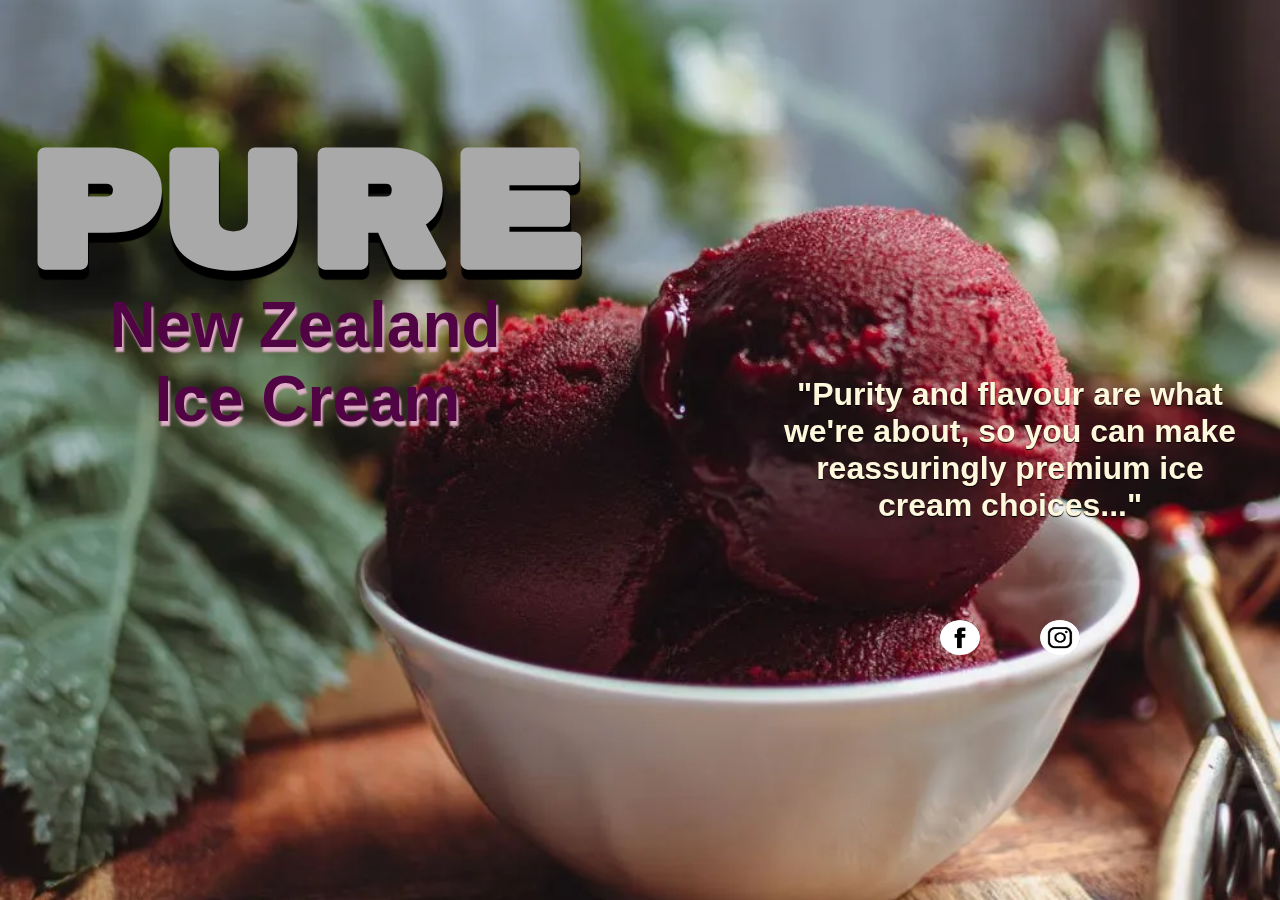
<file: index.html>
<!DOCTYPE html>
<html lang="en">
<head>
    <meta charset="UTF-8">
    <meta name="viewport" content="width=device-width, initial-scale=1.0">
    <title>Ice Cream</title>
    <link rel="stylesheet" href="estilos (1).css">
    <link href="https://fonts.googleapis.com/css2?family=Rubik+Mono+One&display=swap" rel="stylesheet">
    <link href="https://fonts.googleapis.com/css2?family=Passion+One:wght@400;700;900&display=swap" rel="stylesheet">
    <link href="https://fonts.googleapis.com/css2?family=Tenor+Sans&display=swap" rel="stylesheet">
    <link rel="shortcut icon" href="img/encabezado.png" type="image/x-icon">
</head>
<body>
    <div id="contenedor">
        <div id="principal">
            <h1>PURE</h1>
            <h2>New Zealand</h2>
            <h3>Ice Cream</h3>
            <p>"Purity and flavour are what <br> we're about, so you can make <br> reassuringly premium ice <br> cream choices..."</p>
            <div id="cabecera">
                <ul>
                    <li><a href="index (3).html"><i class="fa-solid fa-house"></i>HOME</a></li>
                    <li class="we"><a href="nosotros.html"><i class="fa-solid fa-users"></i>WE</a></li>
                    <li><a href="blog.html" target="_blank"><i class="fa-solid fa-film"></i>BLOG</a></li>
                    <li><a href="galeria.html" target="_blank"><i class="fa-solid fa-photo-film"></i>GALLERY</a></li>
                    <li><a href="videos.html" target="_blank"><i class="fa-brands fa-galactic-republic"></i>VIDEOS</a></li>
                    <li><a href="contactos (1).html" target="_blank"><i class="fa-solid fa-address-card"></i>CONTACTS</a></li>
                </ul>
            </div>
        </div>
        <div id="secundario">
            <div id="iconos">
                <a href="https://www.facebook.com/purenzicecream/" target="_blank"><img class="imagen2" src="img/facebook.jpg" alt="f"></a>
                <a href="https://www.instagram.com/purenzicecream/" target="_blank"><img class="imagen3" src="img/instagram.jpg" alt="i"></a>
            </div>
        </div>
    </div>
</body>

</html>
</file>
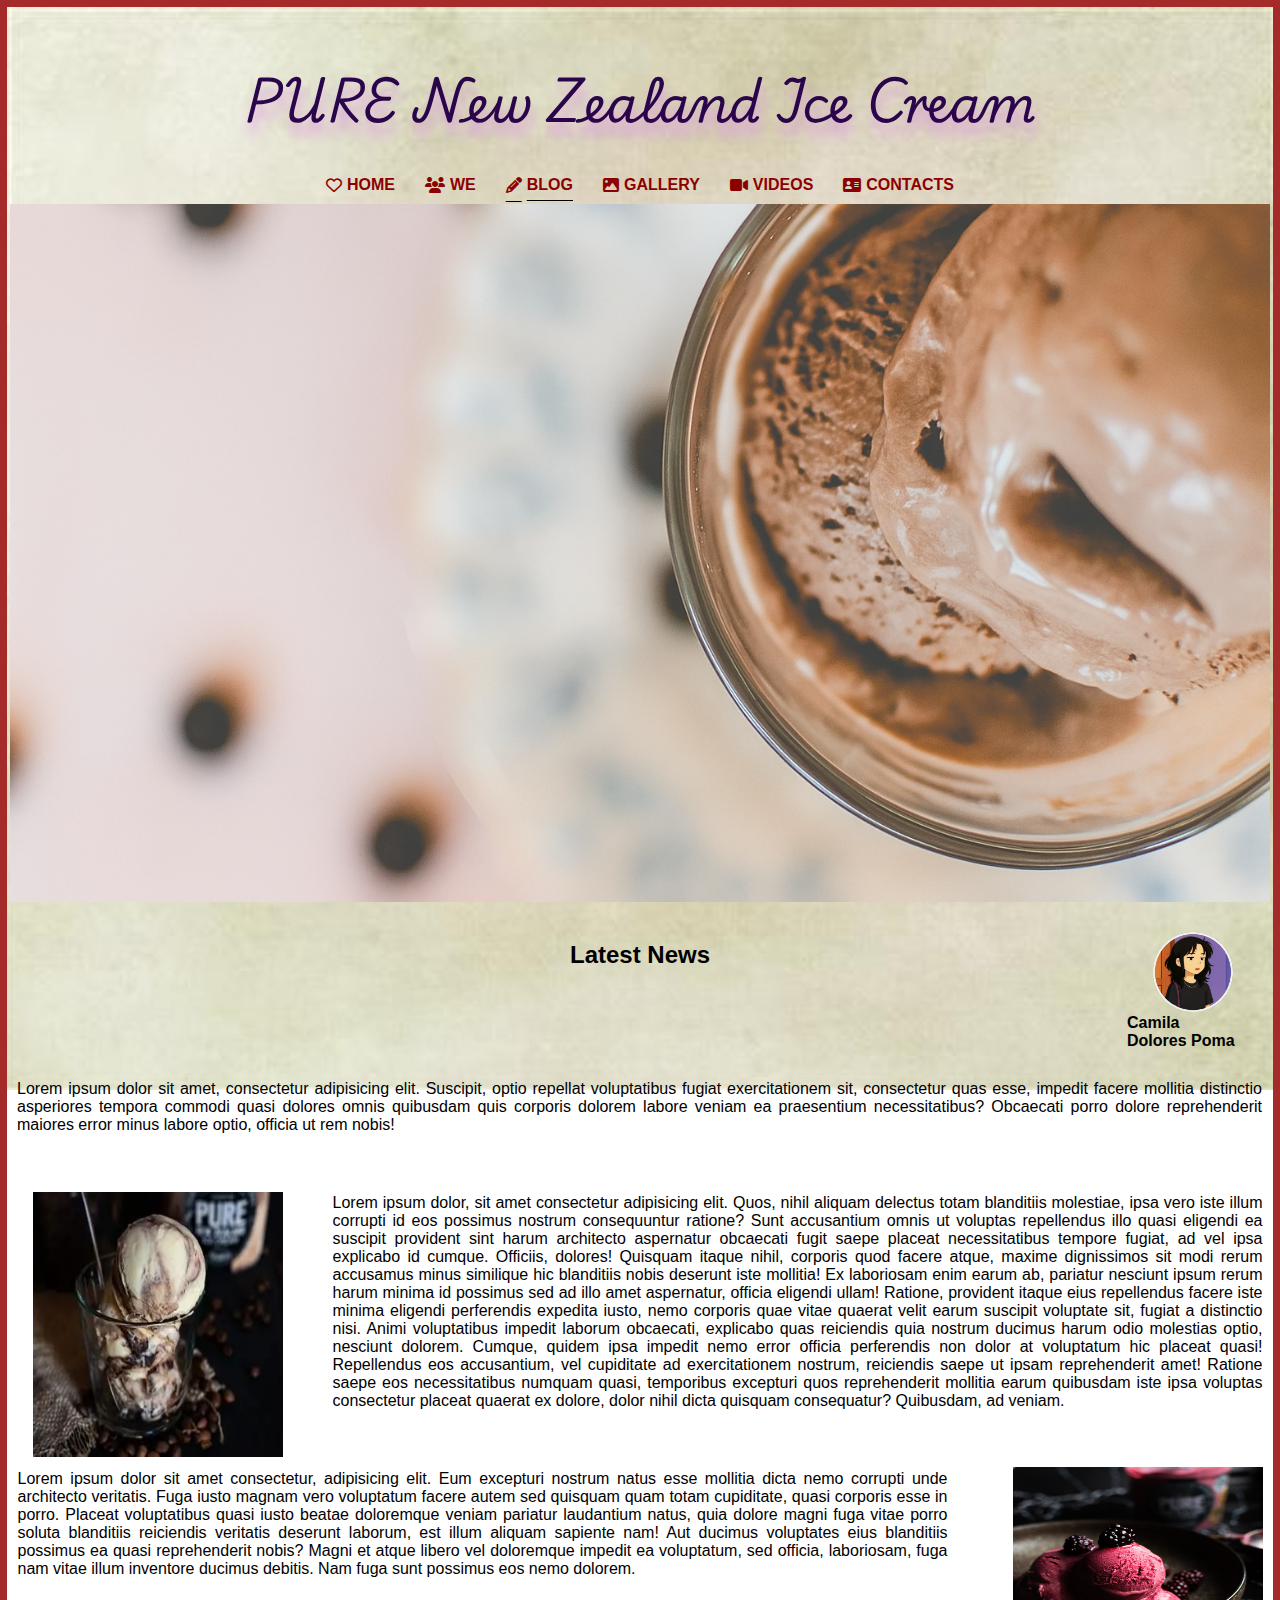
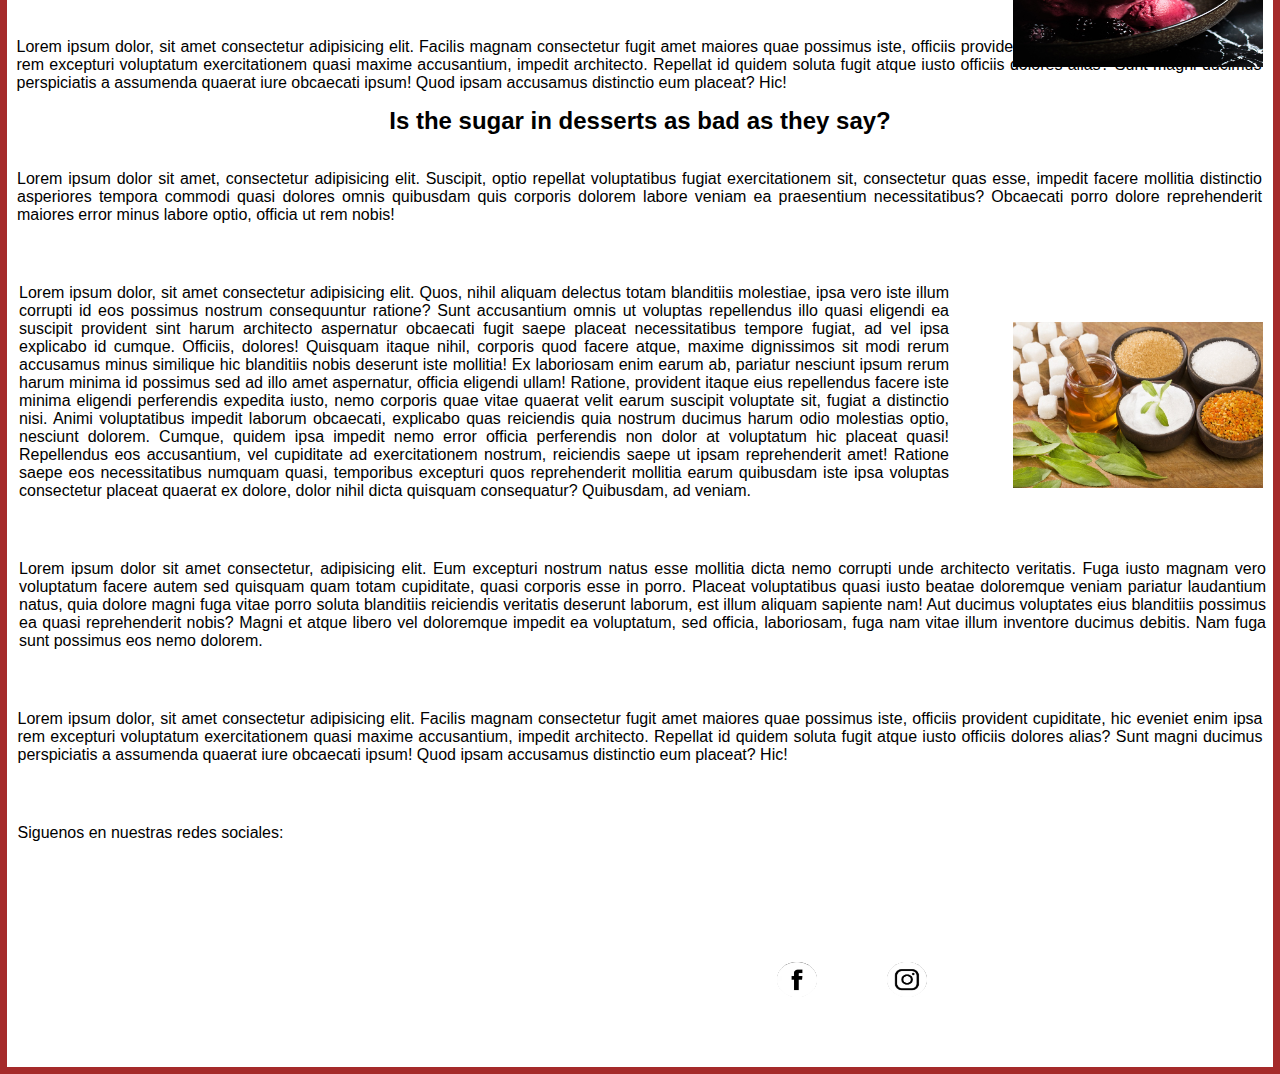
<file: blog.html>
<!DOCTYPE html>
<html lang="en">
<head>
    <meta charset="UTF-8">
    <meta name="viewport" content="width=device-width, initial-scale=1.0">
    <title>blog</title>
    <link rel="stylesheet" href="https://cdnjs.cloudflare.com/ajax/libs/font-awesome/6.4.0/css/all.min.css">
    <link rel="stylesheet" href="styles.css">
    <link href="https://fonts.googleapis.com/css2?family=Playwrite+DE+SAS:wght@100..400&display=swap" rel="stylesheet">
</head>
<body>
    <div id="contenedor">
        <div id="cabecera">
            <h1>PURE New Zealand Ice Cream</h1>
            <div id="inicio">
                <ul>
                    <li><a href="index (3).html"><i class="fa-regular fa-heart"></i>HOME</a></li>
                    <li class="we"><a href="nosotros.html"><i class="fa-solid fa-users"></i>WE</a></li>
                    <li class="pripa"><a href="blog.html"><i class="fa-solid fa-pencil"></i>BLOG</a></li>
                    <li><a href="galeria.html"><i class="fa-solid fa-image"></i>GALLERY</a></li>
                    <li><a href="videos.html"><i class="fa-solid fa-video"></i>VIDEOS</a></li>
                    <li><a href="contactos (1).html"><i class="fa-solid fa-address-card"></i>CONTACTS</a></li>
                </ul>
            </div>
        </div>
        <div id="cuerpo">
            <div id="iconos">
                <img class="imagen1" src="img/blog perfil.png" alt="perfil">
            </div>
            <h2>Latest News</h2>
            <img class="home" src="img/home.png" alt="casa">
            <h6>Camila Dolores Poma</h6>
            <p class="parra1">Lorem ipsum dolor sit amet, consectetur adipisicing elit. Suscipit, optio repellat voluptatibus fugiat exercitationem sit, consectetur quas esse, impedit facere mollitia distinctio asperiores tempora commodi quasi dolores omnis quibusdam quis corporis dolorem labore veniam ea praesentium necessitatibus? Obcaecati porro dolore reprehenderit maiores error minus labore optio, officia ut rem nobis!</p>
            <img class="pure1" src="img/pure1.jpg" alt="pure1">
            <p class="parra2">Lorem ipsum dolor, sit amet consectetur adipisicing elit. Quos, nihil aliquam delectus totam blanditiis molestiae, ipsa vero iste illum corrupti id eos possimus nostrum consequuntur ratione? Sunt accusantium omnis ut voluptas repellendus illo quasi eligendi ea suscipit provident sint harum architecto aspernatur obcaecati fugit saepe placeat necessitatibus tempore fugiat, ad vel ipsa explicabo id cumque. Officiis, dolores! Quisquam itaque nihil, corporis quod facere atque, maxime dignissimos sit modi rerum accusamus minus similique hic blanditiis nobis deserunt iste mollitia! Ex laboriosam enim earum ab, pariatur nesciunt ipsum rerum harum minima id possimus sed ad illo amet aspernatur, officia eligendi ullam! Ratione, provident itaque eius repellendus facere iste minima eligendi perferendis expedita iusto, nemo corporis quae vitae quaerat velit earum suscipit voluptate sit, fugiat a distinctio nisi. Animi voluptatibus impedit laborum obcaecati, explicabo quas reiciendis quia nostrum ducimus harum odio molestias optio, nesciunt dolorem. Cumque, quidem ipsa impedit nemo error officia perferendis non dolor at voluptatum hic placeat quasi! Repellendus eos accusantium, vel cupiditate ad exercitationem nostrum, reiciendis saepe ut ipsam reprehenderit amet! Ratione saepe eos necessitatibus numquam quasi, temporibus excepturi quos reprehenderit mollitia earum quibusdam iste ipsa voluptas consectetur placeat quaerat ex dolore, dolor nihil dicta quisquam consequatur? Quibusdam, ad veniam.</p>
            <img class="pure2" src="img/pure2.jpg" alt="pure2">
            <p class="parra3">Lorem ipsum dolor sit amet consectetur, adipisicing elit. Eum excepturi nostrum natus esse mollitia dicta nemo corrupti unde architecto veritatis. Fuga iusto magnam vero voluptatum facere autem sed quisquam quam totam cupiditate, quasi corporis esse in porro. Placeat voluptatibus quasi iusto beatae doloremque veniam pariatur laudantium natus, quia dolore magni fuga vitae porro soluta blanditiis reiciendis veritatis deserunt laborum, est illum aliquam sapiente nam! Aut ducimus voluptates eius blanditiis possimus ea quasi reprehenderit nobis? Magni et atque libero vel doloremque impedit ea voluptatum, sed officia, laboriosam, fuga nam vitae illum inventore ducimus debitis. Nam fuga sunt possimus eos nemo dolorem.</p>
            <p class="parra4">Lorem ipsum dolor, sit amet consectetur adipisicing elit. Facilis magnam consectetur fugit amet maiores quae possimus iste, officiis provident cupiditate, hic eveniet enim ipsa rem excepturi voluptatum exercitationem quasi maxime accusantium, impedit architecto. Repellat id quidem soluta fugit atque iusto officiis dolores alias? Sunt magni ducimus perspiciatis a assumenda quaerat iure obcaecati ipsum! Quod ipsam accusamus distinctio eum placeat? Hic!</p>
        </div>
        <div id="preend">
            <h3>Is the sugar in desserts as bad as they say?</h3>
            <p class="parra1">Lorem ipsum dolor sit amet, consectetur adipisicing elit. Suscipit, optio repellat voluptatibus fugiat exercitationem sit, consectetur quas esse, impedit facere mollitia distinctio asperiores tempora commodi quasi dolores omnis quibusdam quis corporis dolorem labore veniam ea praesentium necessitatibus? Obcaecati porro dolore reprehenderit maiores error minus labore optio, officia ut rem nobis!</p>
            <img class="miel" src="img/miel.jpg" alt="miel">
            <p class="parra2">Lorem ipsum dolor, sit amet consectetur adipisicing elit. Quos, nihil aliquam delectus totam blanditiis molestiae, ipsa vero iste illum corrupti id eos possimus nostrum consequuntur ratione? Sunt accusantium omnis ut voluptas repellendus illo quasi eligendi ea suscipit provident sint harum architecto aspernatur obcaecati fugit saepe placeat necessitatibus tempore fugiat, ad vel ipsa explicabo id cumque. Officiis, dolores! Quisquam itaque nihil, corporis quod facere atque, maxime dignissimos sit modi rerum accusamus minus similique hic blanditiis nobis deserunt iste mollitia! Ex laboriosam enim earum ab, pariatur nesciunt ipsum rerum harum minima id possimus sed ad illo amet aspernatur, officia eligendi ullam! Ratione, provident itaque eius repellendus facere iste minima eligendi perferendis expedita iusto, nemo corporis quae vitae quaerat velit earum suscipit voluptate sit, fugiat a distinctio nisi. Animi voluptatibus impedit laborum obcaecati, explicabo quas reiciendis quia nostrum ducimus harum odio molestias optio, nesciunt dolorem. Cumque, quidem ipsa impedit nemo error officia perferendis non dolor at voluptatum hic placeat quasi! Repellendus eos accusantium, vel cupiditate ad exercitationem nostrum, reiciendis saepe ut ipsam reprehenderit amet! Ratione saepe eos necessitatibus numquam quasi, temporibus excepturi quos reprehenderit mollitia earum quibusdam iste ipsa voluptas consectetur placeat quaerat ex dolore, dolor nihil dicta quisquam consequatur? Quibusdam, ad veniam.</p>
            <p class="parra3">Lorem ipsum dolor sit amet consectetur, adipisicing elit. Eum excepturi nostrum natus esse mollitia dicta nemo corrupti unde architecto veritatis. Fuga iusto magnam vero voluptatum facere autem sed quisquam quam totam cupiditate, quasi corporis esse in porro. Placeat voluptatibus quasi iusto beatae doloremque veniam pariatur laudantium natus, quia dolore magni fuga vitae porro soluta blanditiis reiciendis veritatis deserunt laborum, est illum aliquam sapiente nam! Aut ducimus voluptates eius blanditiis possimus ea quasi reprehenderit nobis? Magni et atque libero vel doloremque impedit ea voluptatum, sed officia, laboriosam, fuga nam vitae illum inventore ducimus debitis. Nam fuga sunt possimus eos nemo dolorem.</p>
            <p class="parra4">Lorem ipsum dolor, sit amet consectetur adipisicing elit. Facilis magnam consectetur fugit amet maiores quae possimus iste, officiis provident cupiditate, hic eveniet enim ipsa rem excepturi voluptatum exercitationem quasi maxime accusantium, impedit architecto. Repellat id quidem soluta fugit atque iusto officiis dolores alias? Sunt magni ducimus perspiciatis a assumenda quaerat iure obcaecati ipsum! Quod ipsam accusamus distinctio eum placeat? Hic!</p>
            <p class="parra5">Siguenos en nuestras redes sociales:</p>
        </div>
        <div id="final">
            <a href="https://www.facebook.com/purenzicecream/" target="_blank"><img class="imagen2" src="img/facebook.jpg" alt="f"></a>
            <a href="https://www.instagram.com/purenzicecream/" target="_blank"><img class="imagen3" src="img/instagram.jpg" alt="i"></a>
        </div>
    </div>
</body>

</html>
</file>
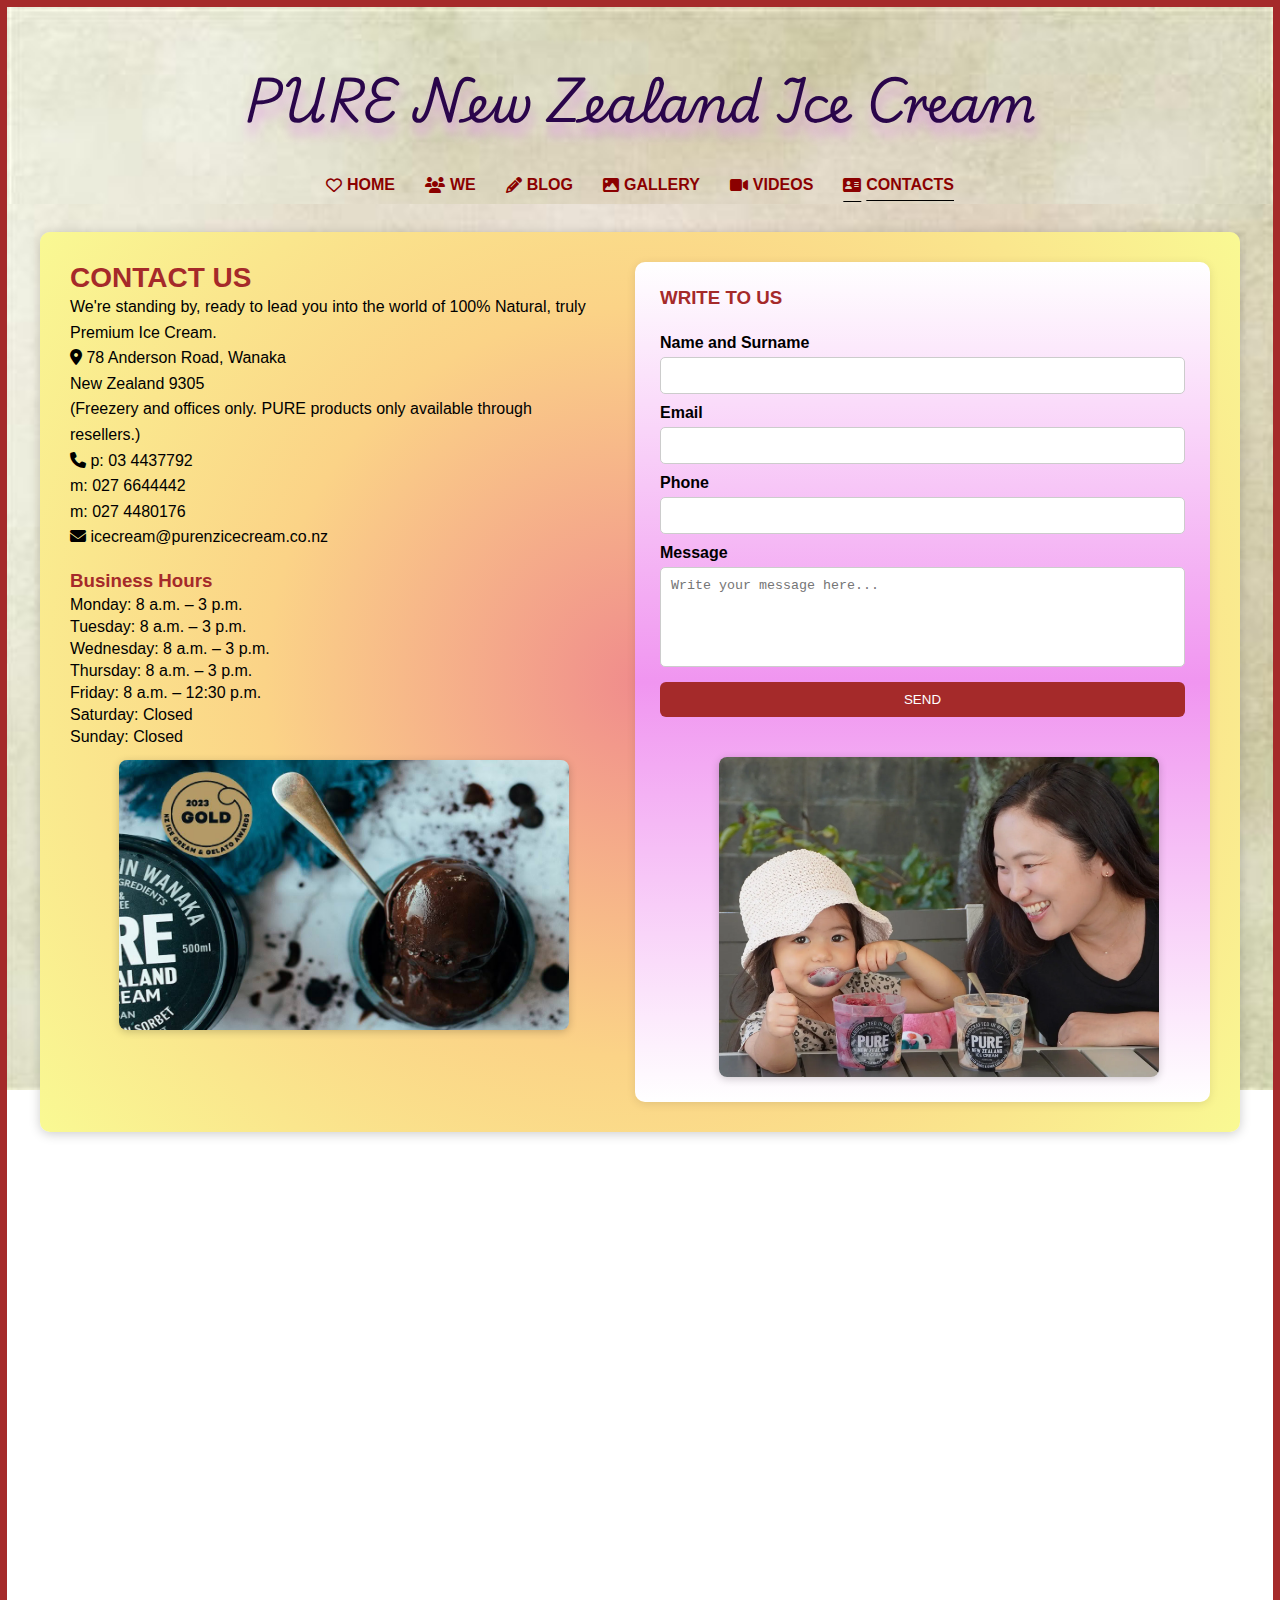
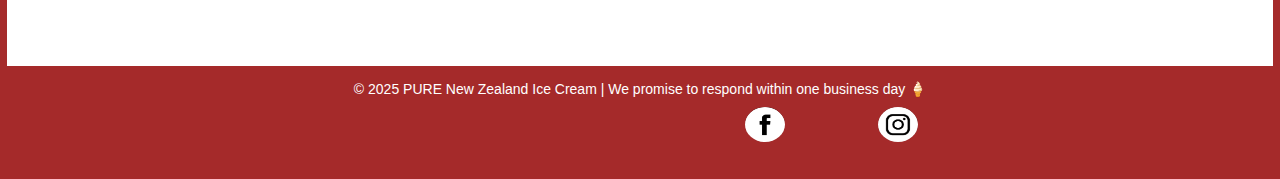
<file: contactos (1).html>
<!DOCTYPE html>
<html lang="en">
<head>
  <meta charset="UTF-8" />
  <meta name="viewport" content="width=device-width, initial-scale=1.0" />
  <title>Contactos - PURE New Zealand Ice Cream</title>
  <link rel="stylesheet" href="estilazo.css" />
  <link href="https://fonts.googleapis.com/css2?family=Playwrite+DE+SAS:wght@100..400&display=swap" rel="stylesheet">
  <link rel="stylesheet" href="https://cdnjs.cloudflare.com/ajax/libs/font-awesome/6.4.0/css/all.min.css">
</head>

<body>
  <div id="contenedor">
    <div id="cabecera">
      <h1>PURE New Zealand Ice Cream</h1>
      <div id="inicio">
        <ul>
          <li><a href="index (3).html"><i class="fa-regular fa-heart"></i>HOME</a></li>
          <li class="we"><a href="nosotros.html"><i class="fa-solid fa-users"></i>WE</a></li>
          <li class="pripa"><a href="blog.html"><i class="fa-solid fa-pencil"></i>BLOG</a></li>
          <li class="segupa"><a href="galeria.html"><i class="fa-solid fa-image"></i>GALLERY</a></li>
          <li class="terpa"><a href="videos.html"><i class="fa-solid fa-video"></i>VIDEOS</a></li>
          <li class="cuarpa"><a href="contactos (1).html"><i class="fa-solid fa-address-card"></i>CONTACTS</a></li>
        </ul>
      </div>
    </div>

    <div class="contenido">
      <section class="contact-info">
        <h2>CONTACT US</h2>
        <p>We're standing by, ready to lead you into the world of 100% Natural, truly Premium Ice Cream.</p>

        <p class="address">
          <i class="fa-solid fa-location-dot"></i> 78 Anderson Road, Wanaka <br>
          New Zealand 9305
        </p>

        <p class="note">(Freezery and offices only. PURE products only available through resellers.)</p>

        <p class="phone">
          <i class="fa-solid fa-phone"></i> p: 03 4437792 <br>
          m: 027 6644442 <br>
          m: 027 4480176
        </p>

        <p class="email">
          <i class="fa-solid fa-envelope"></i> icecream@purenzicecream.co.nz
        </p>

        <div class="schedule">
          <h3>Business Hours</h3>
          <ul>
            <li>Monday: 8 a.m. – 3 p.m.</li>
            <li>Tuesday: 8 a.m. – 3 p.m.</li>
            <li>Wednesday: 8 a.m. – 3 p.m.</li>
            <li>Thursday: 8 a.m. – 3 p.m.</li>
            <li>Friday: 8 a.m. – 12:30 p.m.</li>
            <li>Saturday: Closed</li>
            <li>Sunday: Closed</li>
          </ul>
        </div>

        <img src="img/pure-nz-ice-cream-ad-medal.jpg" alt="Ice Cream" class="photo"/>
      </section>

      <section class="contact-form">
        <h3>WRITE TO US</h3>
        <form>
          <label>Name and Surname</label>
          <input type="text" required>

          <label>Email</label>
          <input type="email" required>

          <label>Phone</label>
          <input type="tel">

          <label>Message</label>
          <textarea placeholder="Write your message here..." required></textarea>

          <button type="submit">SEND</button>

          <img src="img/HF+Pick-ebed4ba2-1920w.webp" alt="Ice Cream" class="photo2"/>
        </form>
      </section>
    </div>
    <div class="map-container">
      <iframe src="https://www.google.com/maps/embed?pb=!4v1762668195098!6m8!1m7!1sC5JbRtHBF_LkGZL3SBDKPg!2m2!1d-40.92465605673119!2d175.0039571672226!3f191.83418!4f0!5f0.7820865974627469"
        width="83%" height="450" style="border:0;" allowfullscreen="" loading="lazy">
      </iframe>
    </div>

    <footer>
      <p>© 2025 PURE New Zealand Ice Cream | We promise to respond within one business day 🍦</p>
      <div id="final">
            <a href="https://www.facebook.com/purenzicecream/" target="_blank"><img class="imagen2" src="img/facebook.jpg" alt="f"></a>
            <a href="https://www.instagram.com/purenzicecream/" target="_blank"><img class="imagen3" src="img/instagram.jpg" alt="i"></a>
      </div>
    </footer>
  </div>
  <script>
    const form = document.querySelector(".contact-form form");

    form.onsubmit = e => {
      e.preventDefault();

    const name = form.querySelector("input[type='text']").value.trim();
    const email = form.querySelector("input[type='email']").value.trim();
    const phone = form.querySelector("input[type='tel']").value.trim();
    const message = form.querySelector("textarea").value.trim();

    if (!name || !email || !message) return alert("Please fill out all required fields.");
    if (phone && (isNaN(phone) || phone.length !== 9)) return alert("Phone must have 9 digits.");
    if (!email.includes("@") || !email.includes(".")) return alert("Invalid email address.");

    document.querySelector(".contact-form h3").style.display = "none";
    form.style.display = "none";

    form.insertAdjacentHTML("afterend", `
      <div class="thankyou-message">
        <h4>Thank you!</h4>
        <p>We’ll get back to you soon.</p>
      </div>
   `);
    };
  </script>
</body>
</html>
</file>
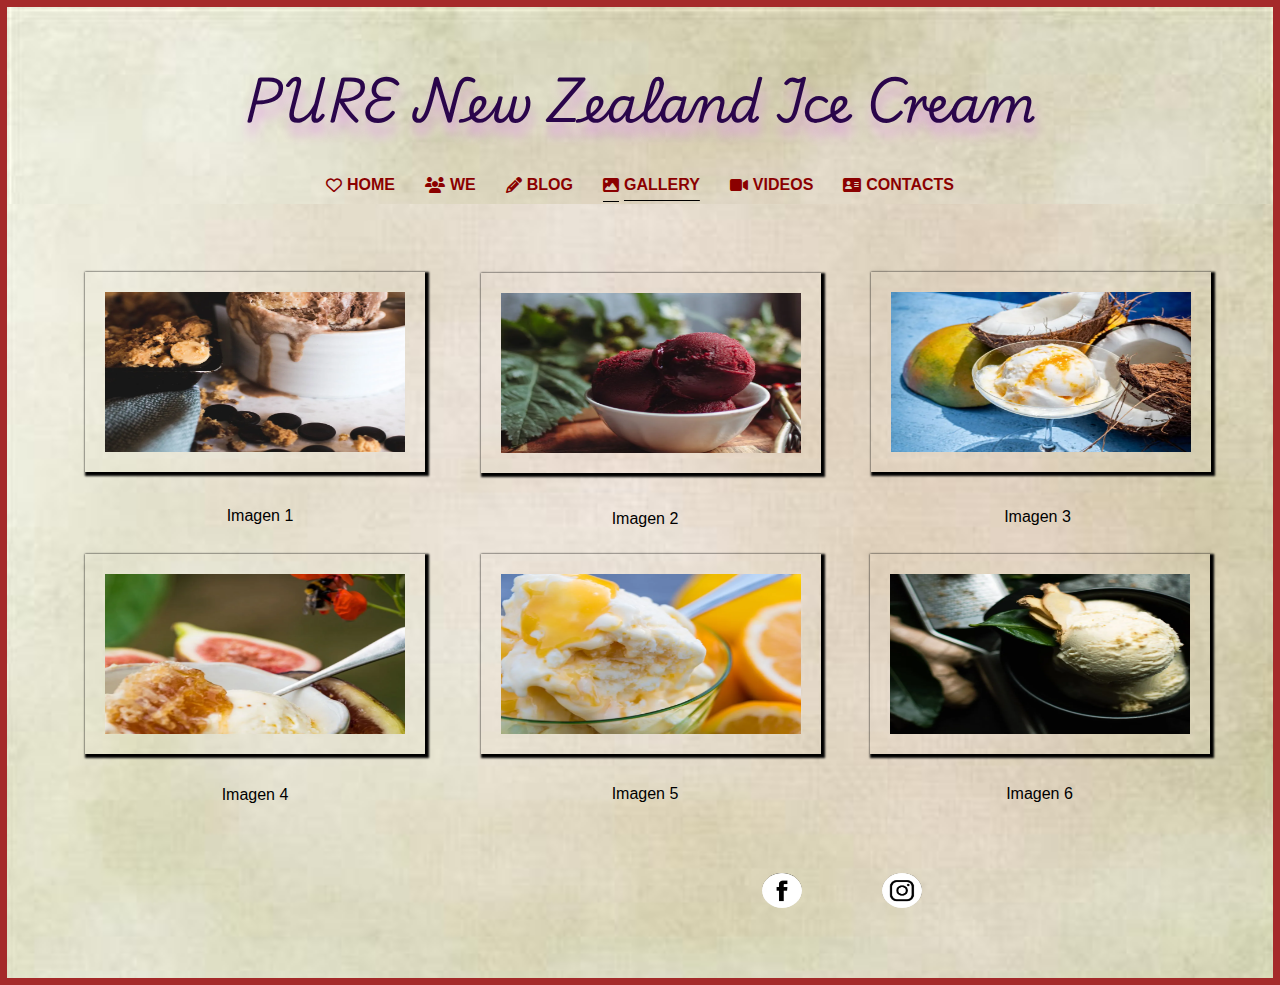
<file: galeria.html>
<!DOCTYPE html>
<html lang="en">
<head>
    <meta charset="UTF-8">
    <meta name="viewport" content="width=device-width, initial-scale=1.0">
    <title>galeria</title>
    <link rel="stylesheet" href="https://cdnjs.cloudflare.com/ajax/libs/font-awesome/6.4.0/css/all.min.css">
    <link rel="stylesheet" href="estil.css">
    <link href="https://fonts.googleapis.com/css2?family=Playwrite+DE+SAS:wght@100..400&display=swap" rel="stylesheet">
</head>
<body>
    <div id="contenedor">
        <div id="cabecera">
            <h1>PURE New Zealand Ice Cream</h1>
            <div id="inicio">
                <ul>
                    <li><a href="index (3).html"><i class="fa-regular fa-heart"></i>HOME</a></li>
                    <li class="we"><a href="nosotros.html"><i class="fa-solid fa-users"></i>WE</a></li>
                    <li class="pripa"><a href="blog.html"><i class="fa-solid fa-pencil"></i>BLOG</a></li>
                    <li class="segupa"><a href="galeria.html"><i class="fa-solid fa-image"></i>GALLERY</a></li>
                    <li ><a href="videos.html"><i class="fa-solid fa-video"></i>VIDEOS</a></li>
                    <li><a href="contactos (1).html"><i class="fa-solid fa-address-card"></i>CONTACTS</a></li>
                </ul>
            </div>
        </div>
        <div id="cuerpo">
            <a href="https://lirp.cdn-website.com/0a974262/dms3rep/multi/opt/DSC_0851-1920w.jpg" target="_blank"><img class="ima1" src="img/Imagen1.png" alt="pri"></a>
            <p class="one">Imagen 1</p>
            <a href="https://lirp.cdn-website.com/0a974262/dms3rep/multi/opt/Boysenberry-Sorbet-Web-1920w.jpg" target="_blank"><img class="ima2" src="img/Imagen2.png" alt="segu"></a>
            <p class="two">Imagen 2</p>
            <a href="https://lirp.cdn-website.com/0a974262/dms3rep/multi/opt/Mango-%26-Coconut-Gelato-Square-Web-1920w.jpg" target="_blank"><img class="ima3" src="img/Imagen3.png" alt="tri"></a>
            <p class="thre">Imagen 3</p>
            <a href="https://lirp.cdn-website.com/0a974262/dms3rep/multi/opt/Manuka-Honey-%26-Fig-Web-1920w.jpg" target="_blank"><img class="ima4" src="img/Imagen4.png" alt="cuar"></a>
            <p class="four">Imagen 4</p>
            <a href="https://lirp.cdn-website.com/0a974262/dms3rep/multi/opt/Lemon-Curd-Tight-Web-1920w.jpg" target="_blank"><img class="ima5" src="img/Imagen5.png" alt="quin"></a>
            <p class="five">Imagen 5</p>
            <a href="https://lirp.cdn-website.com/0a974262/dms3rep/multi/opt/Kaffir-Lime---Ginger-Ice-Cream-Web-1920w.jpg" target="_blank"><img class="ima6" src="img/Imagen6.png" alt="sexto"></a>
            <p class="six">Imagen 6</p>
        </div>
        <div id="final">
            <a href="https://www.facebook.com/purenzicecream/" target="_blank"><img class="imagen2" src="img/facebook.jpg" alt="f"></a>
            <a href="https://www.instagram.com/purenzicecream/" target="_blank"><img class="imagen3" src="img/instagram.jpg" alt="i"></a>
        </div>
    </div>
</body>

</html>
</file>
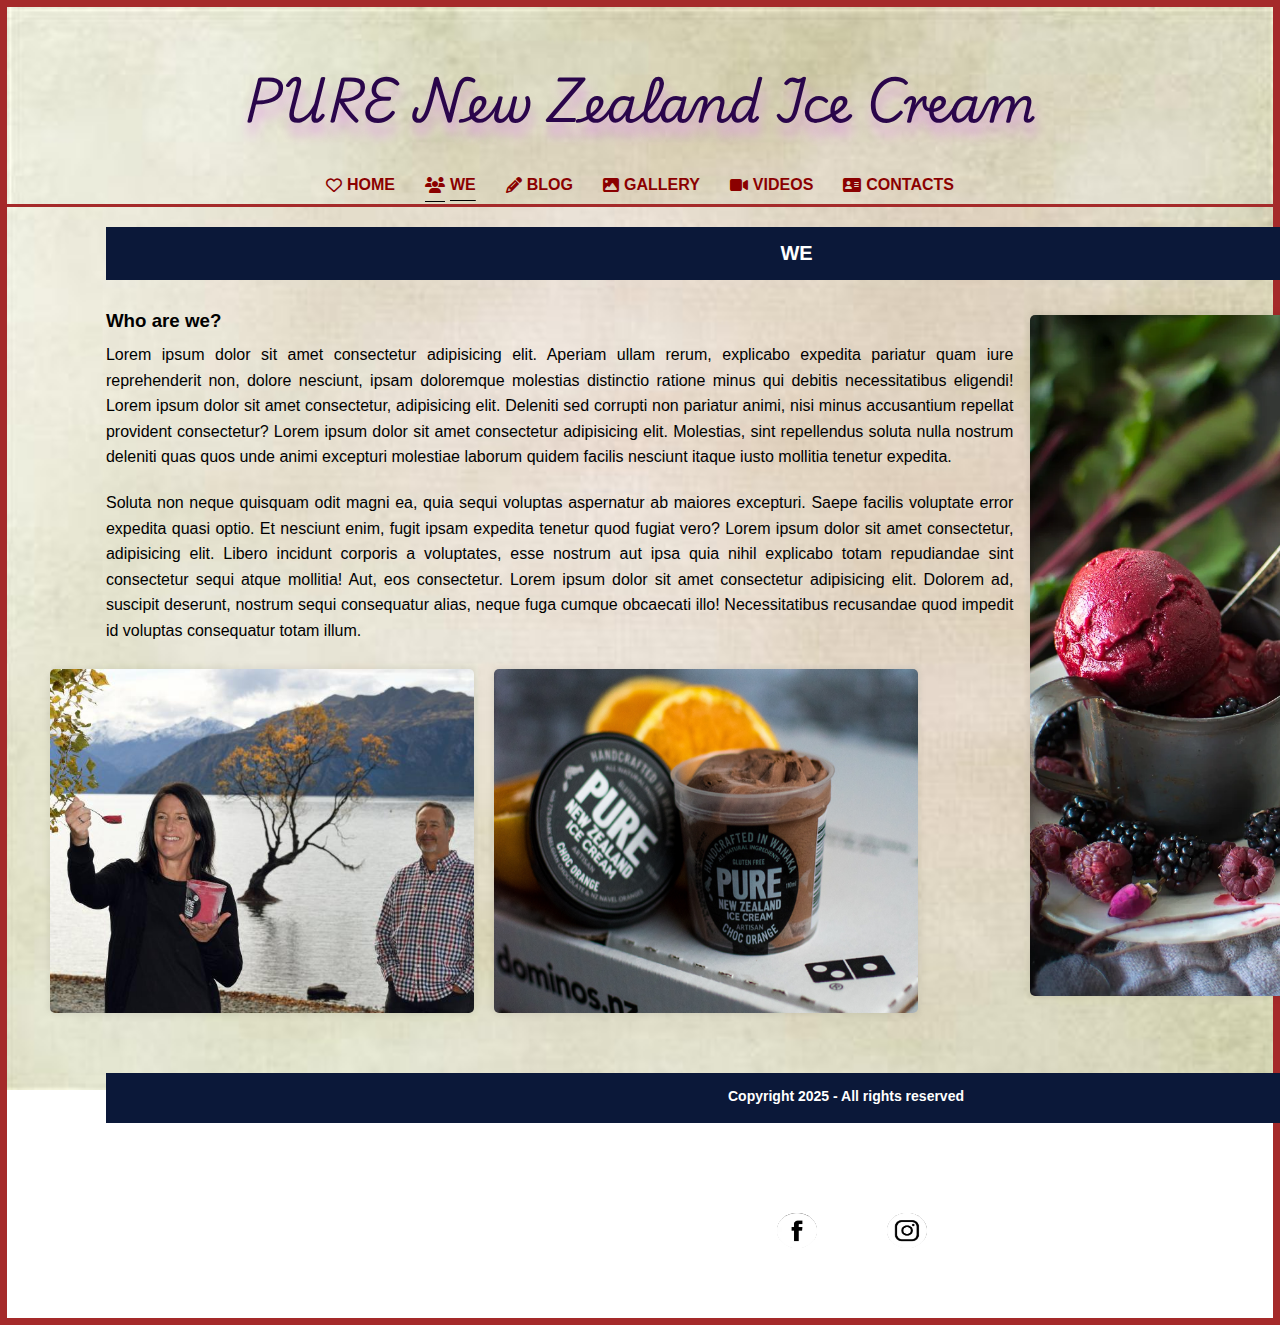
<file: nosotros.html>
<!DOCTYPE html>
<html lang="es">
<head>
  <meta charset="UTF-8">
  <meta name="viewport" content="width=device-width, initial-scale=1.0">
  <title>PURE New Zealand Ice Cream</title>
  <link rel="stylesheet" href="es.css">
  <link rel="stylesheet" href="https://cdnjs.cloudflare.com/ajax/libs/font-awesome/6.4.0/css/all.min.css">
  <link href="https://fonts.googleapis.com/css2?family=Playwrite+DE+SAS:wght@100..400&display=swap" rel="stylesheet">
</head>
<body>
  <header class="cabecera">
    <h1 class="titulo">PURE New Zealand Ice Cream</h1>
    <nav class="menu">
      <ul>
        <li><a href="index (3).html"class="activo"><i class="fa-regular fa-heart"></i>HOME</a></li>
        <li class="we"><a href="nosotros.html"><i class="fa-solid fa-users"></i>WE</a></li>
        <li><a href="blog.html"><i class="fa-solid fa-pencil"></i>BLOG</a></li>
        <li><a href="galeria.html"><i class="fa-solid fa-image"></i>GALLERY</a></li>
        <li><a href="videos.html"><i class="fa-solid fa-video"></i>VIDEOS</a></li>
        <li><a href="contactos(1).html"><i class="fa-solid fa-address-card"></i>CONTACTS</a></li>
      </ul>
    </nav>
  </header>
  <div id="contenedor">
    <div id="nosotros">
      <div class="titulo-seccion">WE</div>
      <div class="contenido-nosotros">
        <div class="texto">
          <h3>Who are we?</h3>
          <p>
            Lorem ipsum dolor sit amet consectetur adipisicing elit. Aperiam ullam rerum, explicabo expedita pariatur
            quam iure reprehenderit non, dolore nesciunt, ipsam doloremque molestias distinctio ratione minus qui debitis
            necessitatibus eligendi!
            Lorem ipsum dolor sit amet consectetur, adipisicing elit. Deleniti sed corrupti non pariatur animi, nisi minus 
            accusantium repellat provident consectetur?
            Lorem ipsum dolor sit amet consectetur adipisicing elit. Molestias, sint repellendus soluta nulla nostrum deleniti 
            quas quos unde animi excepturi molestiae laborum quidem facilis nesciunt itaque iusto mollitia tenetur expedita.
          </p>
          <p>
            Soluta non neque quisquam odit magni ea, quia sequi voluptas aspernatur ab maiores excepturi. Saepe facilis
            voluptate error expedita quasi optio. Et nesciunt enim, fugit ipsam expedita tenetur quod fugiat vero?
            Lorem ipsum dolor sit amet consectetur, adipisicing elit. Libero incidunt corporis a voluptates, esse nostrum 
            aut ipsa quia nihil explicabo totam repudiandae sint consectetur sequi atque mollitia! Aut, eos consectetur.
            Lorem ipsum dolor sit amet consectetur adipisicing elit. Dolorem ad, suscipit deserunt, nostrum sequi consequatur 
            alias, neque fuga cumque obcaecati illo! Necessitatibus recusandae quod impedit id voluptas consequatur totam illum.
          </p>
        </div>

        <div class="imagenes">
          <img class="imag1" src="img/pure_nz_ice_cream_22042020.jpg">
          <img class="imag2" src="img/Choc-Orange-Ice-Cream.webp">
        </div>
        <div class="imagen">
          <img class="imag3" src="img/DSC_0110.webp">
        </div>
      </div>
    </div>
    <div class="pie">
       <p>Copyright 2025 - All rights reserved</p>
    </div>
    <div id="final">
        <a href="https://www.facebook.com/purenzicecream/" target="_blank"><img class="imagen2" src="img/facebook.jpg" alt="f"></a>
        <a href="https://www.instagram.com/purenzicecream/" target="_blank"><img class="imagen3" src="img/instagram.jpg" alt="i"></a>
    </div>
  </div>
</body>
</html>
</file>
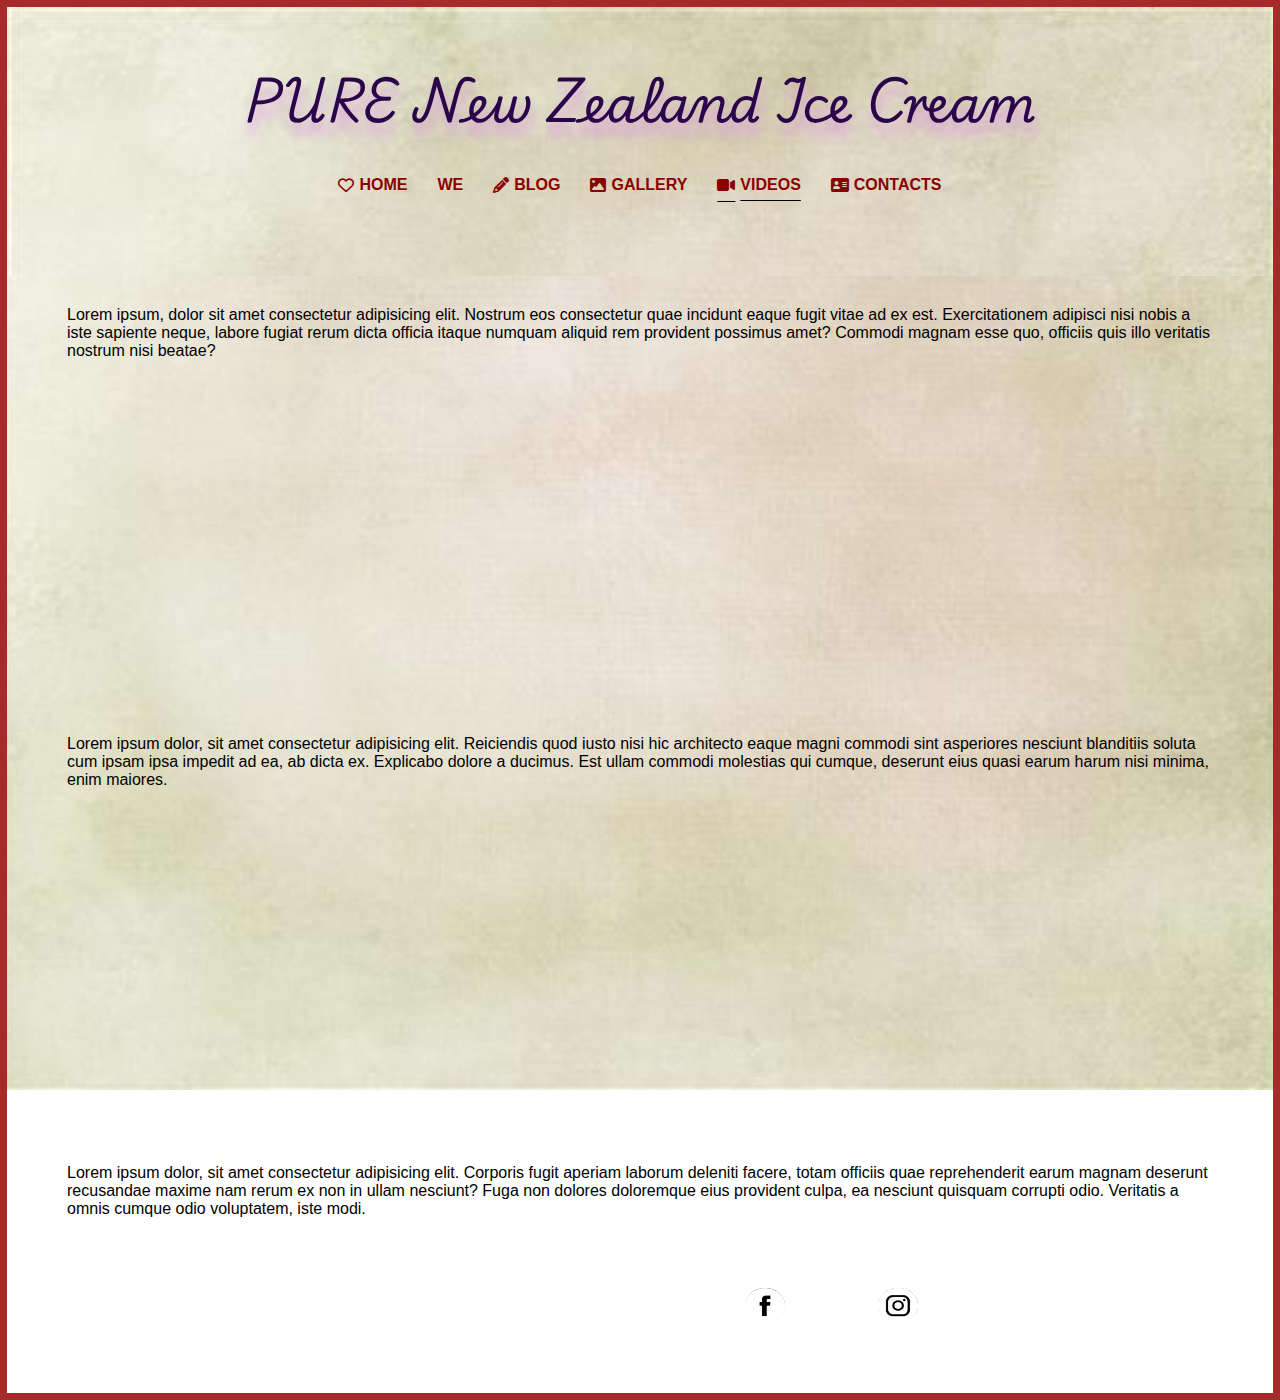
<file: videos.html>
<!DOCTYPE html>
<html lang="en">
<head>
    <meta charset="UTF-8">
    <meta name="viewport" content="width=device-width, initial-scale=1.0">
    <title>videos</title>
    <link rel="stylesheet" href="https://cdnjs.cloudflare.com/ajax/libs/font-awesome/6.4.0/css/all.min.css">
    <link rel="stylesheet" href="styl.css">
    <link href="https://fonts.googleapis.com/css2?family=Playwrite+DE+SAS:wght@100..400&display=swap" rel="stylesheet">
</head>
<body>
    <div id="contenedor">
        <div id="cabecera">
            <h1>PURE New Zealand Ice Cream</h1>
            <div id="inicio">
                <ul>
                    <li><a href="index (3).html"><i class="fa-regular fa-heart"></i>HOME</a></li>
                    <li class="we"><a href="nosotros.html"></i>WE</a></li>
                    <li class="pripa"><a href="blog.html"><i class="fa-solid fa-pencil"></i>BLOG</a></li>
                    <li class="segupa"><a href="galeria.html"><i class="fa-solid fa-image"></i>GALLERY</a></li>
                    <li class="terpa"><a href="videos.html"><i class="fa-solid fa-video"></i>VIDEOS</a></li>
                    <li class="cuarpa"><a href="contactos (1).html"><i class="fa-solid fa-address-card"></i>CONTACTS</a></li>
                </ul>
            </div><br><br><br><br>
        </div>
        <div id="cuerpo">
            <p>El sabor de la dulce vida</p><br><br>
            <p class="pripa">Lorem ipsum, dolor sit amet consectetur adipisicing elit. Nostrum eos consectetur quae incidunt eaque fugit vitae ad ex est. Exercitationem adipisci nisi nobis a iste sapiente neque, labore fugiat rerum dicta officia itaque numquam aliquid rem provident possimus amet? Commodi magnam esse quo, officiis quis illo veritatis nostrum nisi beatae?</p>
            <iframe src="https://www.youtube.com/embed/z9hc-vul2dc" 
            frameborder="0"
            width="560"
            height="315"
            ></iframe>
            <p>Lorem ipsum dolor, sit amet consectetur adipisicing elit. Reiciendis quod iusto nisi hic architecto eaque magni commodi sint asperiores nesciunt blanditiis soluta cum ipsam ipsa impedit ad ea, ab dicta ex. Explicabo dolore a ducimus. Est ullam commodi molestias qui cumque, deserunt eius quasi earum harum nisi minima, enim maiores.</p>
            <iframe src="https://www.youtube.com/embed/OKiIRcO2A2E" 
            frameborder="0"
            width="560"
            height="315"
            ></iframe>
            <p>Lorem ipsum dolor, sit amet consectetur adipisicing elit. Corporis fugit aperiam laborum deleniti facere, totam officiis quae reprehenderit earum magnam deserunt recusandae maxime nam rerum ex non in ullam nesciunt? Fuga non dolores doloremque eius provident culpa, ea nesciunt quisquam corrupti odio. Veritatis a omnis cumque odio voluptatem, iste modi.</p>
        </div>
        <div id="final">
            <a href="https://www.facebook.com/purenzicecream/" target="_blank"><img class="imagen2" src="img/facebook.jpg" alt="f"></a>
            <a href="https://www.instagram.com/purenzicecream/" target="_blank"><img class="imagen3" src="img/instagram.jpg" alt="i"></a>
        </div>
    </div>
</body>

</html>
</file>
<file: estilos (1).css>
*{
    margin: 0; 
    padding: 0; 
    box-sizing: border-box; 
}
#contenedor{
    width: 100%;
}
body{
    margin: 0; 
    height: 100vh;
    background-image: url(img/Boysenberry-Sorbet-Web-1920w.webp);
    background-repeat: no-repeat;
    background-size: cover;
    background-position: center;
    background-attachment: fixed;
}
#principal{
    display: flex; 
    flex-direction: column; 
    justify-content: space-between; 
    align-items: center; 
    flex-wrap: wrap; 
    margin-top: 140px; 
    padding: 10px; 
    position: fixed;
}
#principal h1{
    color: darkgray;
    text-align: center;
    text-shadow: 1px 10px 1px black;
    margin-top: -40px;
    margin-left: -1080px;
    font-family: "Rubik Mono One", monospace;
    font-size: 1050%;
    margin-bottom: -30px;
}
#principal h2{
    color:rgb(81, 4, 67);
    text-align: center;
    text-shadow: 2px 5px 2px rgb(222, 175, 198);
    margin-left: -1080px;
    font-family:'Franklin Gothic Medium', 'Arial Narrow', Arial, sans-serif;
    font-size: 400%;
}
#principal h3{
    color: rgb(81, 4, 67);;
    text-align: center;
    text-shadow: 2px 5px 2px rgb(222, 175, 198);
    margin-left: -1075px;
    font-family:'Franklin Gothic Medium', 'Arial Narrow', Arial, sans-serif;
    font-size: 400%;
}
#principal p{
    text-shadow: 0px 1px 1px black;
    margin-top: -60px;
    margin-left: 330px;
    text-align: center;
    color:cornsilk;
    font-weight: bold;
    font-size: xx-large;
    font-family:'Trebuchet MS', 'Lucida Sans Unicode', 'Lucida Grande', 'Lucida Sans', Arial, sans-serif;
}
#cabecera{
    margin-top: -450px;
    margin-left: 1450px;
    padding: 10px;
    font-weight: bold;
}
#cabecera ul{
    padding: 30px;
    width: 200px;
    font-family: "Tenor Sans", sans-serif;
}
#cabecera ul li{
    width: 140px;
    padding: 20px;
    text-align: center;
    list-style-type: none;
}
#cabecera ul li a{
    color: rgb(5, 14, 68);
    font-size: large;
    text-decoration:underline;
    text-shadow: 2px 2px 2px white;
}
#cabecera ul li a:hover{
    background-color: rgb(160, 181, 188);
    color: black;
    border-radius: 5px;
}
#secundario{
    display: flex; 
    flex-direction: row; 
    justify-content: space-between; 
    align-items: center;
    margin-left: 110px; 
    padding: 20px; 
}
#iconos{
    display: flex;
    flex-direction: row;
    justify-content: space-between;
    align-items: center;
    flex-wrap: wrap;
    margin-top: 600px;
    margin-left: 750px;
}
#iconos img{
    margin-left: 60px;
}
.imagen2{
    width: 40px;
    height: 35px;
    border-radius: 50%;
    margin-left: 20px;
}
.imagen3{
    width: 40px;
    height: 35px;
    border-radius: 50%;
    margin-left: 20px;
}
</file>
<file: styles.css>
*{
    margin: 0; 
    padding: 0; 
    box-sizing: border-box; 
}
body{
    margin: 0;
    height: 100vh;
    background-image: url(img/f1ff6-5.jpg);
    background-repeat: no-repeat;
    background-size: cover;
    background-position: center;
    background-attachment: fixed;
    font-family: "Segoe UI", sans-serif;
}

#contenedor{
    border: 7px solid brown;
    width: 100%;
    margin: 25px auto;
    margin-bottom: 0;
}

#cabecera{
    display: flex;
    flex-direction: column;
    justify-content: space-between;
    align-items: center;
    flex-wrap: wrap;
    position: fixed;
    background-image: url(img/f1ff6-5.jpg);
    background-size: cover;
    top: 0px;
    left: 0px;
    width: 100%;
    z-index: 1000;
    border-top: 7px solid brown;
    border-left: 7px solid brown;
    border-right: 7px solid brown;
}

#cabecera h1{
    color: rgb(42, 5, 75);
    text-shadow: 2px 12px 12px plum;
    margin-bottom: 25px;
    font-family: "Playwrite DE SAS", cursive;
    font-size: 50px;
    margin-top: 50px;
}

#inicio ul{
    display: flex;
    justify-content: center;
    align-items: center;
    flex-wrap: wrap;
    list-style: none;
    padding: 10px;
    margin: 0;
}

#inicio ul li{
    margin: 0 15px;
}

#inicio ul li a{
    color: darkred;
    text-decoration: none;
    font-weight: bold;
    display: flex;
    align-items: center;
    gap: 5px;
}

#inicio ul li a:hover{
    background-color:chocolate;
    color: white;
    border-radius: 5px;
    padding: 5px;
}
#inicio .pripa{
    text-decoration: underline;
    text-underline-offset: 10px;
}
#cuerpo{
    display: flex; 
    flex-direction: column; 
    justify-content: space-between; 
    align-items: center;
    margin: 10px; 
    padding: 20px;
} 
.imagen1{
    height: 840px;
    margin-bottom: 10px;
}
.home{
    border-radius: 50%;
    width: 80px;
    position: absolute;
    margin-top: 870px;
    margin-left: 1105px;
}
#cuerpo h6{
    margin-top: 30px;
    margin-left: 1090px;
    font-size: medium;
}
#cuerpo h2{
    margin-top: 25px;
    margin-bottom: 15px;
}
#cuerpo p{
    margin: 20px;
    padding: 10px;
}
#cuerpo .pure1{
    width: 250px;
    height: 265px;
    margin-top: 1130px;
    margin-bottom: 20px;
    position: absolute;
    margin-right: 965px;
}
#cuerpo .parra1{
    width: 1265px;
    margin-left: 95px;
    margin-right: 96px;
}
.parra1{
    text-align: justify;
}
#cuerpo .parra2{
    margin-left: 335px;
}
.parra2{
    width: 950px;
    text-align: justify;
}
#cuerpo .pure2{
    width: 250px;
    height: 200px;
    margin-top: 1405px;
    margin-bottom: 20px;
    position: absolute;
    margin-left: 995px;
}
#cuerpo .parra3{
    margin-left: 15px;
    margin-right: 330px;
}
.parra3{
    width: 950px;
    text-align: justify;
}
#cuerpo .parra4{
    margin-left: 35px;
    margin-right: 37px;
}
.parra4{
    width: 1265px;
    text-align: justify;
}
#preend{
    display: flex; 
    flex-direction: column; 
    justify-content: space-between;
    align-items: center;
    margin: 10px; 
    padding: 20px; 
}
#preend h3{
    margin-top: -65px;
    margin-bottom: 5px;
    font-size: x-large;
}
#preend p{
    margin: 20px;
    padding: 10px;
}
#preend .parra1{
    width: 1265px;
    margin-left: 95px;
    margin-right: 96px;
}
#preend .parra2{
    margin-left: -292px;
}
#preend .parra3{
    width: 1267px;
    margin-left: 15px;
    margin-right: 10px;
}
#preend .parra5{
    margin-right: 535px;
}
.parra5{
    width: 750px;
    text-align: justify;
}
#preend .miel{
    width: 250px;
    margin-top: 150px;
    margin-bottom: 20px;
    position: absolute;
    margin-left: 995px;
}
#final{
    display: flex; 
    flex-direction: row;
    margin-left: 710px;
    margin-top: 60px;
}
#final img{
    display: flex; 
    flex-direction: row;
    justify-content: space-between; 
    align-items: center; 
    flex-wrap: wrap; 
    margin: 10px;
    margin-bottom: 70px;
    margin-left: 60px;
}
.imagen2{
    width: 40px;
    height: 35px;
    border-radius: 50%;
}
.imagen3{
    width: 40px;
    height: 35px;
    border-radius: 50%;
}
</file>
<file: estilazo.css>
*{
    margin: 0; /* Quitamos márgenes por defecto */
    padding: 0; /* Quitamos rellenos por defecto */
    box-sizing: border-box; /* Para que se incluya el padding y el borde */ /*imagen de fondo para toda la página*/
}
body{
    margin: 0;
    height: 100vh;
    background-image: url(img/f1ff6-5.jpg);
    background-repeat: no-repeat;
    background-size: cover;
    background-position: center;
    background-attachment: fixed;
    font-family: "Segoe UI", sans-serif;
}

#contenedor{
    border: 7px solid brown;
    width: 100%;
    margin: 25px auto;
    margin-bottom: 0;
}

#cabecera{
    display: flex;
    flex-direction: column;
    justify-content: space-between;
    align-items: center;
    flex-wrap: wrap;
    position: fixed;
    background-image: url(img/f1ff6-5.jpg);
    background-size: cover;
    top: 0px;
    left: 0px;
    width: 100%;
    z-index: 1000;
    border-top: 7px solid brown;
    border-left: 7px solid brown;
    border-right: 7px solid brown;
}

#cabecera h1{
    color: rgb(42, 5, 75);
    text-shadow: 2px 12px 12px plum;
    margin-bottom: 25px;
    font-family: "Playwrite DE SAS", cursive;
    font-size: 50px;
    margin-top: 50px;
}

#inicio ul{
    display: flex;
    justify-content: center;
    align-items: center;
    flex-wrap: wrap;
    list-style: none;
    padding: 10px;
    margin: 0;
}

#inicio ul li{
    margin: 0 15px;
}

#inicio ul li a{
    color: darkred;
    text-decoration: none;
    font-weight: bold;
    display: flex;
    align-items: center;
    gap: 5px;
}

#inicio ul li a:hover{
    background-color:chocolate;
    color: white;
    border-radius: 5px;
    padding: 5px;
}

#inicio .cuarpa{
    text-decoration: underline;
    text-underline-offset: 10px;
}

.contenido {
    display: flex;
    justify-content: space-between;
    flex-wrap: wrap;
    max-width: 1200px;
    margin: 200px auto 50px auto;
    padding: 30px;
    border-radius: 10px;
    box-shadow: 0 2px 12px rgba(0,0,0,0.2);
    background: radial-gradient(circle,rgb(240, 140, 140),rgb(251, 211, 135),rgb(249, 249, 147));
}

.contact-info {
    flex: 1;
    min-width: 300px;
    margin-right: 40px;
}

.contact-info h2 {
    color: brown;
    font-size: 28px;
}

.contact-info p {
    line-height: 1.6;
}

.schedule h3 {
    color: brown;
    margin-top: 20px;
}

.schedule ul {
    list-style: none;
    padding: 0;
}

.schedule li {
    margin: 4px 0;
}

.photo {
    margin-top: 10px;
    margin-left: 49px;
    width: 450px;
    height: 270px;
    border-radius: 8px;
    box-shadow: 0 2px 8px rgba(0,0,0,0.2);
}
.photo2 {
    margin-top: 40px;
    margin-left: 59px;
    width: 440px;
    height: 320px;
    border-radius: 8px;
    box-shadow: 0 2px 8px rgba(0,0,0,0.2);
}
.contact-form {
    flex: 1;
    min-width: 320px;
    padding: 25px;
    border-radius: 10px;
    box-shadow: 0 2px 10px rgba(0,0,0,0.1);
    background: linear-gradient(to bottom, white, rgb(240, 149, 240), white);
}

.contact-form h3 {
    color: brown;
    margin-bottom: 15px;
}

.contact-form form {
    display: flex;
    flex-direction: column;
}

.contact-form label {
    margin-top: 10px;
    font-weight: bold;
}

.contact-form input,
.contact-form textarea {
    margin-top: 5px;
    padding: 10px;
    border-radius: 5px;
    border: 1px solid #ccc;
}

.contact-form textarea {
    resize: none;
    height: 100px;
}

button {
    margin-top: 15px;
    background-color: brown;
    color: white;
    border: none;
    padding: 10px;
    border-radius: 6px;
    cursor: pointer;
    transition: 0.3s;
}

button:hover {
    background-color: chocolate;
}

.map-container {
    text-align: center;
    margin: 30px auto;
    width: 90%;
}

footer {
    background: brown;
    color: #fff;
    text-align: center;
    padding: 15px 0;
    font-size: 14px;
}

#final{
    display: flex; 
    flex-direction: row; 
    margin-left: 655px;
}
#final img{
    display: flex; 
    flex-direction: row; 
    justify-content: space-between; 
    align-items: center; 
    flex-wrap: wrap; 
    margin: 10px;
    margin-bottom: 15px;
    margin-left: 83px;
}
.imagen2{
    width: 40px;
    height: 35px;
    border-radius: 50%;
}
.imagen3{
    width: 40px;
    height: 35px;
    border-radius: 50%;
}
</file>
<file: estil.css>
*{
    margin: 0; /* Quitamos márgenes por defecto */
    padding: 0; /* Quitamos rellenos por defecto */
    box-sizing: border-box; /* Para que se incluya el padding y el borde */ /*imagen de fondo para toda la página*/
}
body{
    margin: 0;
    height: 100vh;
    background-image: url(img/f1ff6-5.jpg);
    background-repeat: no-repeat;
    background-size: cover;
    background-position: center;
    background-attachment: fixed;
    font-family: "Segoe UI", sans-serif;
}

#contenedor{
    border: 7px solid brown;
    width: 100%;
    margin: 25px auto;
    margin-bottom: 0;
}

#cabecera{
    display: flex;
    flex-direction: column;
    justify-content: space-between;
    align-items: center;
    flex-wrap: wrap;
    position: fixed;
    background-image: url(img/f1ff6-5.jpg);
    background-size: cover;
    top: 0px;
    left: 0px;
    width: 100%;
    z-index: 1000;
    border-top: 7px solid brown;
    border-left: 7px solid brown;
    border-right: 7px solid brown;
}

#cabecera h1{
    color: rgb(42, 5, 75);
    text-shadow: 2px 12px 12px plum;
    margin-bottom: 25px;
    font-family: "Playwrite DE SAS", cursive;
    font-size: 50px;
    margin-top: 50px;
}

#inicio ul{
    display: flex;
    justify-content: center;
    align-items: center;
    flex-wrap: wrap;
    list-style: none;
    padding: 10px;
    margin: 0;
}

#inicio ul li{
    margin: 0 15px;
}

#inicio ul li a{
    color: darkred;
    text-decoration: none;
    font-weight: bold;
    display: flex;
    align-items: center;
    gap: 5px;
}

#inicio ul li a:hover{
    background-color:chocolate;
    color: white;
    border-radius: 5px;
    padding: 5px;
}

#inicio .terpa{
    text-decoration: underline;
    text-underline-offset: 10px;
}
#inicio .segupa{
    text-decoration: underline;
    text-underline-offset: 10px;
}
#cuerpo{
    display: flex; /* Flexbox para acomodar elementos */
    flex-direction: column; /* Elementos en fila */
    justify-content: space-between; /* Espacio entre los elementos */
    align-items: center;
    margin: 10px; /* Espacio fuera */
    padding: 20px; /* Espacio dentro */
    margin-top: 130px;
    padding-top: 80px;
}
#cuerpo img{
    display: flex; /* Flexbox para acomodar elementos */
    flex-direction: column; /* Elementos en fila */
    justify-content: space-between; /* Espacio entre los elementos */
    align-items: center;
    margin: 10px; /* Espacio fuera */
    padding: 20px; /* Espacio dentro */
    box-shadow: 2px 2px 2px 2px black;
}
#cuerpo p{
    margin: 20px;
    padding: 10px;
}
#cuerpo .ima1{
    width: 340px;
    height: 200px;
    position: absolute;
    margin-top: 30px;
    margin-left: -555px;
}
#cuerpo .ima2{
    width: 340px;
    height: 200px;
    position: absolute;
    margin-top: -282px;
    margin-left: -159px;
}
#cuerpo .ima3{
    width: 340px;
    height: 200px;
    position: absolute;
    margin-top: -286px;
    margin-left: 231px ;
}
#cuerpo .ima4{
    width: 340px;
    height: 200px;
    position: absolute;
    margin-top: -2px;
    margin-left: -555px;
}
#cuerpo .ima5{
    width: 340px;
    height: 200px;
    position: absolute;
    margin-top: -280px;
    margin-left: -159px;
}
#cuerpo .ima6{
    width: 340px;
    height: 200px;
    position: absolute;
    margin-top: -279px;
    margin-left: 230px;
}
#cuerpo .one{
    margin-top: 255px;
    margin-right: 780px;
}
#cuerpo .two{
    margin-top: -55px;
    margin-left: 30px;
}
#cuerpo .thre{
    margin-top: -60px;
    margin-right: -775px;
}
#cuerpo .four{
    margin-top: 220px;
    margin-left: -750px;
}
#cuerpo .five{
    margin-top: -59px;
    margin-right: 10px;
}
#cuerpo .six{
    margin-top: -58px;
    margin-left: 819px;
}
#final{
    display: flex; 
    flex-direction: row; 
    margin-left: 685px;
}
#final img{
    display: flex; 
    flex-direction: row; 
    justify-content: space-between;
    align-items: center; 
    flex-wrap: wrap; 
    margin: 10px;
    margin-bottom: 70px;
    margin-left: 70px;
}
.imagen2{
    width: 40px;
    height: 35px;
    border-radius: 50%;
}
.imagen3{
    width: 40px;
    height: 35px;
    border-radius: 50%;
}
</file>
<file: es.css>
*{
    margin: 0; 
    padding: 0; 
    box-sizing: border-box; 
}

body {
    margin: 0;
    height: 100vh;
    background-image: url(img/f1ff6-5.jpg);
    background-repeat: no-repeat;
    background-size: cover;
    background-position: center;
    background-attachment: fixed;
    font-family: "Segoe UI", sans-serif;
}

#contenedor{
    border: 7px solid brown;
    width: 100%;
    margin: 25px auto;
    margin-bottom: 0;
}

#nosotros{
    display: flex; 
    flex-direction: column;
    justify-content: space-between; 
    align-items: center;
    margin: 10px; 
    padding: 20px; 
}

.cabecera{
    display: flex;
    flex-direction: column;
    justify-content: space-between;
    align-items: center;
    flex-wrap: wrap;
    position: fixed;
    background-image: url(img/f1ff6-5.jpg);
    background-size: cover;
    top: 0px;
    left: 0px;
    width: 100%;
    z-index: 1000;
    border-top: 7px solid brown;
    border-left: 7px solid brown;
    border-right: 7px solid brown;
}

.titulo{
    color: rgb(42, 5, 75);
    text-shadow: 2px 12px 12px plum;
    margin-bottom: 25px;
    font-family: "Playwrite DE SAS", cursive;
    font-size: 50px;
    margin-top: 50px;
}



.menu ul {
    display: flex;
    justify-content: center;
    align-items: center;
    flex-wrap: wrap;
    list-style: none;
    padding: 10px;
    margin: 0;
}
.menu ul li{
    margin: 0 15px;
}

.menu ul li a{
    color: darkred;
    text-decoration: none;
    font-weight: bold;
    display: flex;
    align-items: center;
    gap: 5px;
}

.menu ul li a:hover{
    background-color:chocolate;
    color: white;
    border-radius: 5px;
    padding: 5px;
}
.menu .we{
    text-decoration: underline;
    text-underline-offset: 10px;
}

#contenedor {
  display: grid;
  grid-template-areas:
    "nosotros"
    "pie";
  grid-template-columns: 1fr;
  grid-gap: 40px;
  margin-top: 200px; 
}


#nosotros {
  grid-area: nosotros;
  width: 90%;
  margin: 0 auto;
  display: grid;
  grid-template-rows: auto 1fr;
  gap: 30px;
}


.titulo-seccion {
  background-color: #0b1839;
  color: white;
  text-align: center;
  padding: 15px;
  font-size: 20px;
  font-weight: bold;
}


.contenido-nosotros {
  display: grid;
  grid-template-columns: 2fr 1fr;
  grid-template-areas: "texto imagenes";
  gap: 20px;
  align-items: start;
}

.texto {
  grid-area: texto;
}

.texto h3 {
  margin-bottom: 10px;
}

.texto p {
  text-align: justify;
  margin-bottom: 20px;
  line-height: 1.6;
}

.imagenes {
  grid-area: imagenes;
  display: flex;
  flex-direction: row;
  gap: 20px;
  margin-top: 359px;
  margin-right: 30px;;
}

.imagenes img {
  width: 100%;
  height: auto;
  border-radius: 5px;
  box-shadow: 0 0 8px rgba(0, 0, 0, 0.1);
}
.imag1{
    margin-left: -983px;
}
.imagen{
  grid-area: imagenes;
  display: flex;
  flex-direction: column;
  gap: 20px;
  margin-top: 5px;
}
.imagen img {
  width: 100%;
  height: auto;
  border-radius: 5px;
  box-shadow: 0 0 8px rgba(0, 0, 0, 0.1);
}
.imag3{
    margin-left: -3px;
}

.pie {
  background-color: #0b1839;
  color: white;
  text-align: center;
  padding: 15px;
  font-size: 20px;
  font-weight: bold;
  width: 1480px;
  margin-left: 99px;
  height: 50px;
}

.pie p {
  font-size: 14px;
}

#final{
    display: flex;
    flex-direction: row;
    margin-left: 710px;
    margin-top: 40px;
}
#final img{
    display: flex; 
    flex-direction: row; 
    justify-content: space-between; 
    align-items: center; 
    flex-wrap: wrap; 
    margin: 10px;
    margin-bottom: 70px;
    margin-left: 60px;
}
.imagen2{
    width: 40px;
    height: 35px;
    border-radius: 50%;
}
.imagen3{
    width: 40px;
    height: 35px;
    border-radius: 50%;
}
</file>
<file: styl.css>
*{
    margin: 0; /* Quitamos márgenes por defecto */
    padding: 0; /* Quitamos rellenos por defecto */
    box-sizing: border-box; /* Para que se incluya el padding y el borde */ /*imagen de fondo para toda la página*/
}
body{
    margin: 0;
    height: 100vh;
    background-image: url(img/f1ff6-5.jpg);
    background-repeat: no-repeat;
    background-size: cover;
    background-position: center;
    background-attachment: fixed;
    font-family: "Segoe UI", sans-serif;
}

#contenedor{
    border: 7px solid brown;
    width: 100%;
    margin: 25px auto;
    margin-bottom: 0;
}

#cabecera{
    display: flex;
    flex-direction: column;
    justify-content: space-between;
    align-items: center;
    flex-wrap: wrap;
    position: fixed;
    background-image: url(img/f1ff6-5.jpg);
    background-size: cover;
    top: 0px;
    left: 0px;
    width: 100%;
    z-index: 1000;
    border-top: 7px solid brown;
    border-left: 7px solid brown;
    border-right: 7px solid brown;
}

#cabecera h1{
    color: rgb(42, 5, 75);
    text-shadow: 2px 12px 12px plum;
    margin-bottom: 25px;
    font-family: "Playwrite DE SAS", cursive;
    font-size: 50px;
    margin-top: 50px;
}

#inicio ul{
    display: flex;
    justify-content: center;
    align-items: center;
    flex-wrap: wrap;
    list-style: none;
    padding: 10px;
    margin: 0;
}

#inicio ul li{
    margin: 0 15px;
}

#inicio ul li a{
    color: darkred;
    text-decoration: none;
    font-weight: bold;
    display: flex;
    align-items: center;
    gap: 5px;
}

#inicio ul li a:hover{
    background-color:chocolate;
    color: white;
    border-radius: 5px;
    padding: 5px;
}

#inicio .terpa{
    text-decoration: underline;
    text-underline-offset: 10px;
}

#cuerpo{
    display: flex; /* Flexbox para acomodar elementos */
    flex-direction: column; /* Elementos en fila */
    justify-content: space-between; /* Espacio entre los elementos */
    align-items: center;
    margin: 10px; /* Espacio fuera */
    padding: 20px; /* Espacio dentro */
    margin-top: 110px;
}
#cuerpo img{
    display: flex; /* Flexbox para acomodar elementos */
    flex-direction: column; /* Elementos en fila */
    justify-content: space-between; /* Espacio entre los elementos */
    align-items: center;
    margin: 10px; /* Espacio fuera */
    padding: 20px; /* Espacio dentro */
    box-shadow: 2px 2px 2px 2px black;
}
#cuerpo p{
    margin: 20px;
    padding: 10px;
}
#cuerpo .ima1{
    width: 340px;
    height: 200px;
    position: absolute;
    margin-top: 30px;
    margin-right: 790px;
}
#cuerpo .ima2{
    width: 340px;
    height: 200px;
    position: absolute;
    margin-top: 30px;
    margin-left: 10px;
}
#cuerpo .ima3{
    width: 340px;
    height: 200px;
    position: absolute;
    margin-top: 30px;
    margin-right: -770px;
}
#cuerpo .ima4{
    width: 340px;
    height: 200px;
    position: absolute;
    margin-top: 318px;
    margin-left: -770px;
}
#cuerpo .ima5{
    width: 340px;
    height: 200px;
    position: absolute;
    margin-top: 317px;
    margin-left: 10px;
}
#cuerpo .ima6{
    width: 340px;
    height: 200px;
    position: absolute;
    margin-top: 315px;
    margin-left: 790px;
}
#cuerpo .one{
    margin-top: 255px;
    margin-right: 780px;
}
#cuerpo .two{
    margin-top: -55px;
    margin-left: 30px;
}
#cuerpo .thre{
    margin-top: -60px;
    margin-right: -775px;
}
#cuerpo .four{
    margin-top: 220px;
    margin-left: -750px;
}
#cuerpo .five{
    margin-top: -59px;
    margin-right: 10px;
}
#cuerpo .six{
    margin-top: -58px;
    margin-left: 819px;
}
#final{
    display: flex; 
    flex-direction: row; 
    margin-left: 655px;
}
#final img{
    display: flex; 
    flex-direction: row; 
    justify-content: space-between; 
    align-items: center; 
    flex-wrap: wrap;
    margin: 10px;
    margin-bottom: 70px;
    margin-left: 83px;
}
.imagen2{
    width: 40px;
    height: 35px;
    border-radius: 50%;
}
.imagen3{
    width: 40px;
    height: 35px;
    border-radius: 50%;
}
</file>
